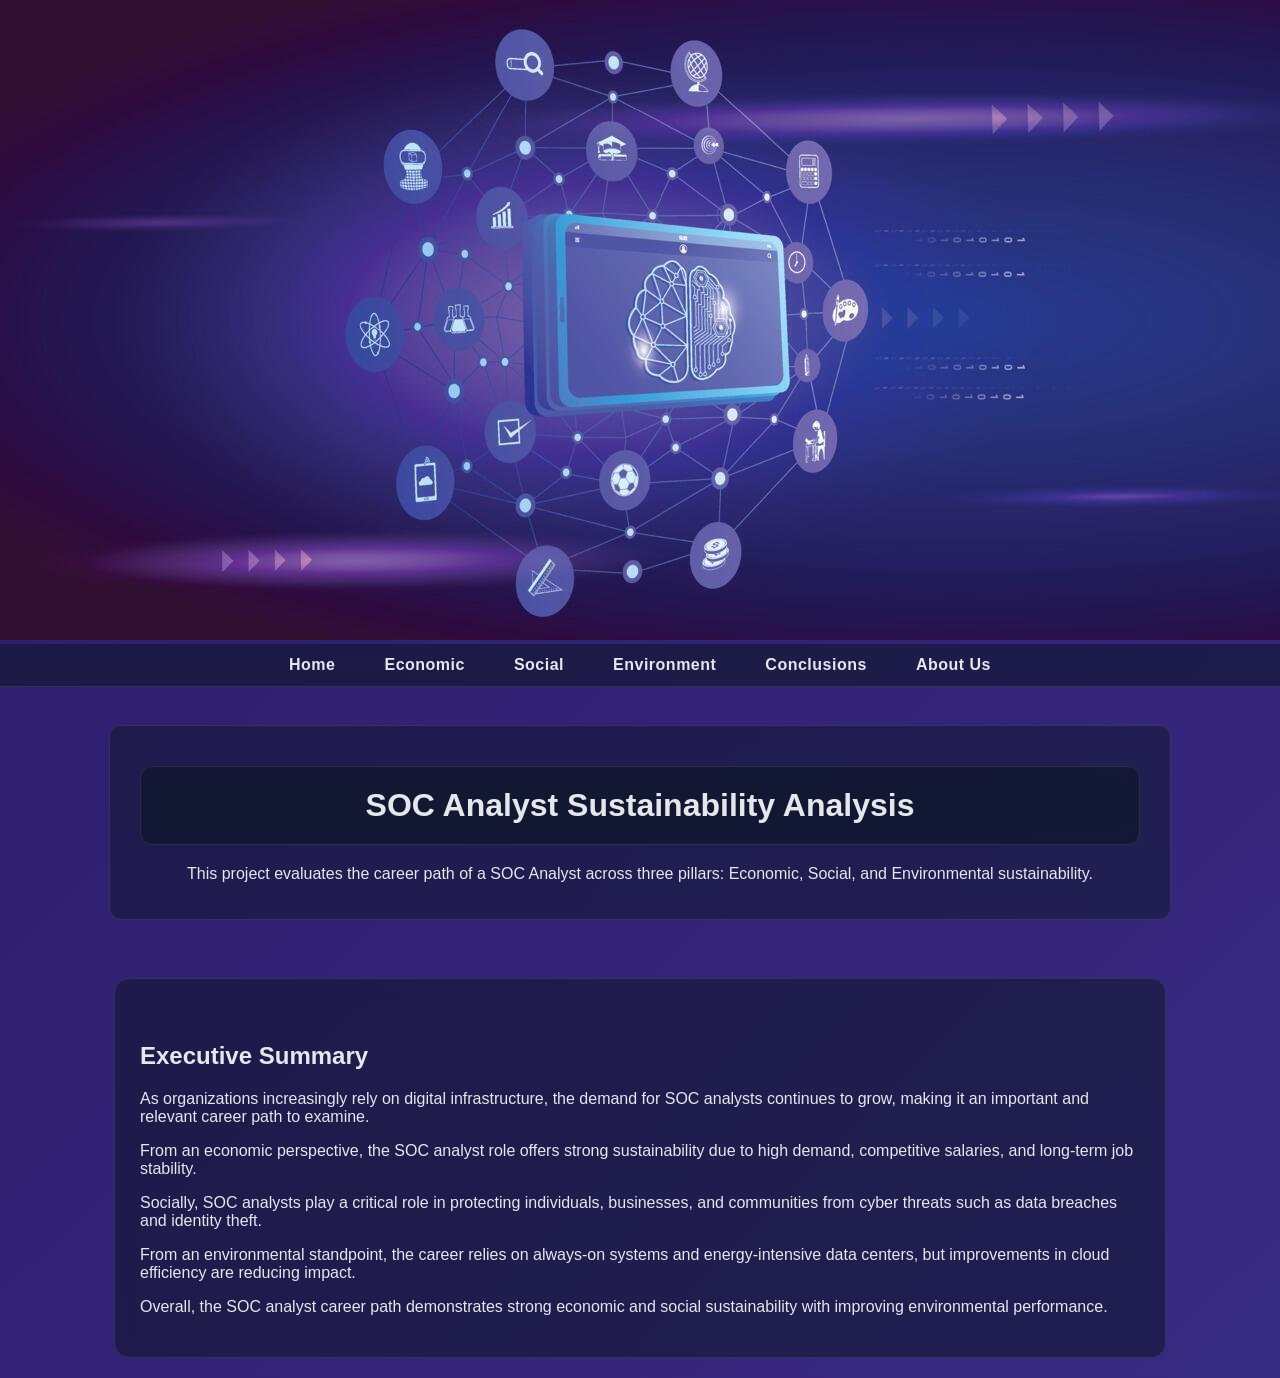
<file: index.html>
<!DOCTYPE html>
<html>
<head>
  <title>Home</title>
  <link rel="stylesheet" href="style.css">
</head>
  
<body>

  <div class="banner">
     <img src="TB3.jpg" alt="Cybersecurity theme image">

  </div>

  <nav>
    <ul>
      <li><a href="index.html">Home</a></li>
      <li><a href="economic.html">Economic</a></li>
      <li><a href="social.html">Social</a></li>
      <li><a href="environment.html">Environment</a></li>
      <li><a href="conclusions.html">Conclusions</a></li>
      <li><a href="about.html">About Us</a></li>
    </ul>
  </nav>
<br>
  <div class="page-header">
  <h1>SOC Analyst Sustainability Analysis</h1>
  <p>This project evaluates the career path of a SOC Analyst across three pillars: Economic, Social, and Environmental sustainability.</p>
</div>
  <br>
  
  <div class="content">
<br>
    <h2>Executive Summary</h2>

    <p>
      As organizations increasingly rely on digital infrastructure, the demand for SOC analysts continues to grow, making it an important and relevant career path to examine.
    </p>

    <p>
      From an economic perspective, the SOC analyst role offers strong sustainability due to high demand, competitive salaries, and long-term job stability.
    </p>

    <p>
      Socially, SOC analysts play a critical role in protecting individuals, businesses, and communities from cyber threats such as data breaches and identity theft.
    </p>

    <p>
      From an environmental standpoint, the career relies on always-on systems and energy-intensive data centers, but improvements in cloud efficiency are reducing impact.
    </p>

    <p>
      Overall, the SOC analyst career path demonstrates strong economic and social sustainability with improving environmental performance.
    </p>

  </div>

</body>
</html>
</file>
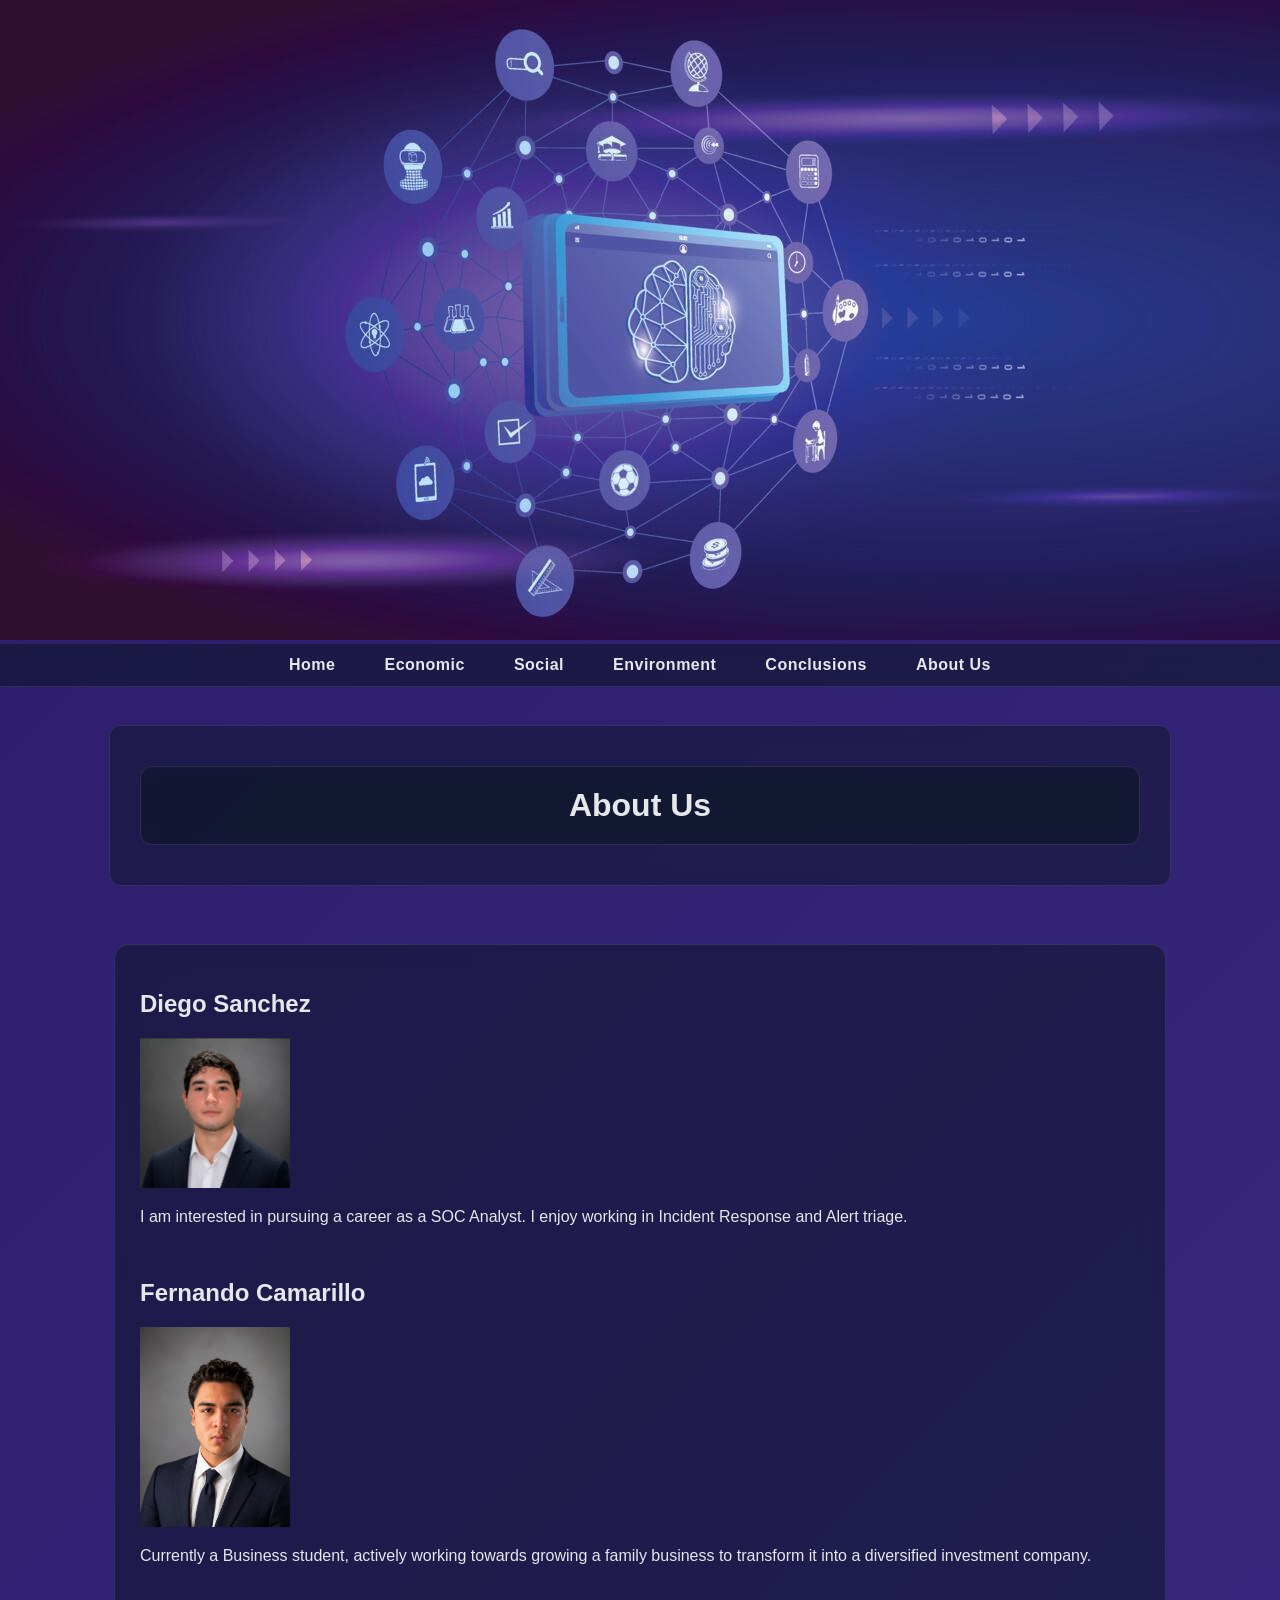
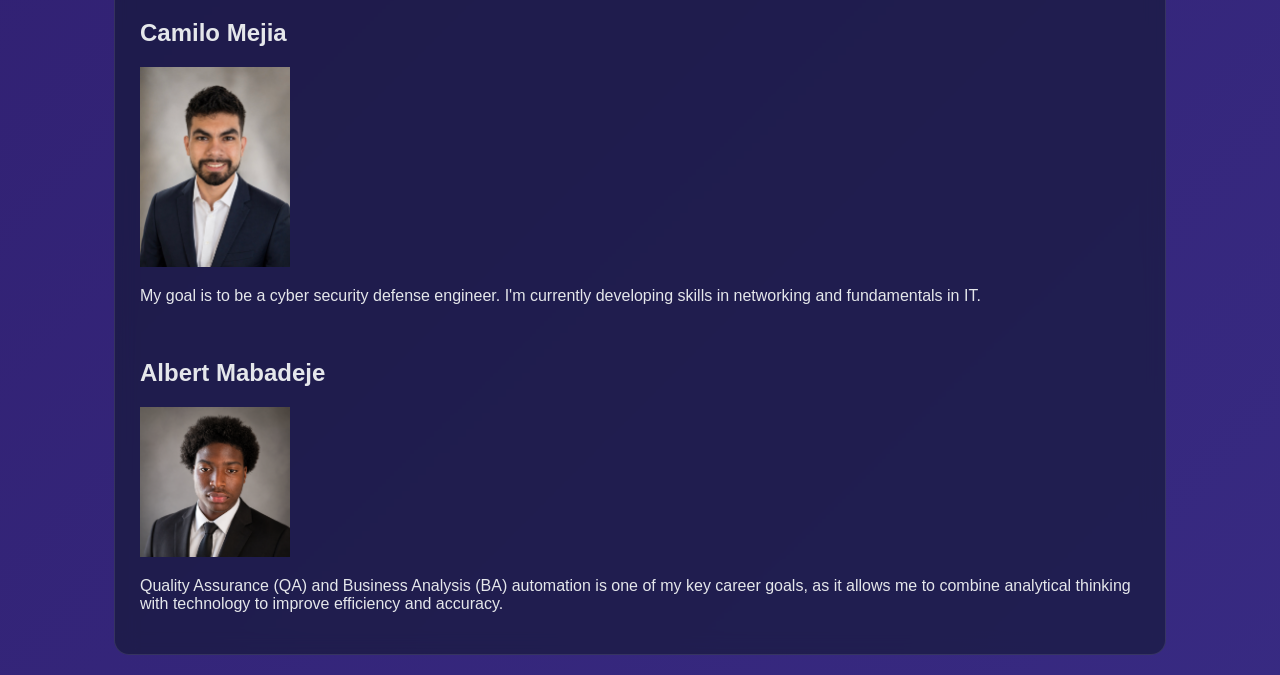
<file: about.html>
<!DOCTYPE html>
<html>
<head>
  <title>About Us</title>
  <link rel="stylesheet" href="style.css">
</head>

<body>

  <div class="banner">
     <img src="TB3.jpg" alt="Cybersecurity theme image">

  </div>
  
<nav>
  <ul>
    <li><a href="index.html">Home</a></li>
    <li><a href="economic.html">Economic</a></li>
    <li><a href="social.html">Social</a></li>
    <li><a href="environment.html">Environment</a></li>
    <li><a href="conclusions.html">Conclusions</a></li>
    <li><a href="about.html">About Us</a></li>
  </ul>
</nav>
 

<br>
<div class="page-header">
<h1>  About Us</h1>
</div>
  <br>

<div class="content">

<h2>Diego Sanchez</h2>
<img src="DSH.jpg" width="150">

<p>
I am interested in pursuing a career as a SOC Analyst. I enjoy working in Incident Response and Alert triage.
</p>

<br>

<h2>Fernando Camarillo</h2>
<img src="FCH.jpg" width="150">

<p>
Currently a Business student, actively working towards growing a family business to transform it into a diversified investment company.
</p>

<br>

<h2>Camilo Mejia</h2>
<img src="CMH.jpg" width="150">

<p>
My goal is to be a cyber security defense engineer. I'm currently developing skills in networking and fundamentals in IT.
</p>

<br>

<h2>Albert Mabadeje</h2>
<img src="AMH.png" width="150">

<p>
Quality Assurance (QA) and Business Analysis (BA) automation is one of my key career goals, as it allows me to combine analytical thinking with technology to improve efficiency and accuracy.
</p>

</div>

</body>
</html>
</file>
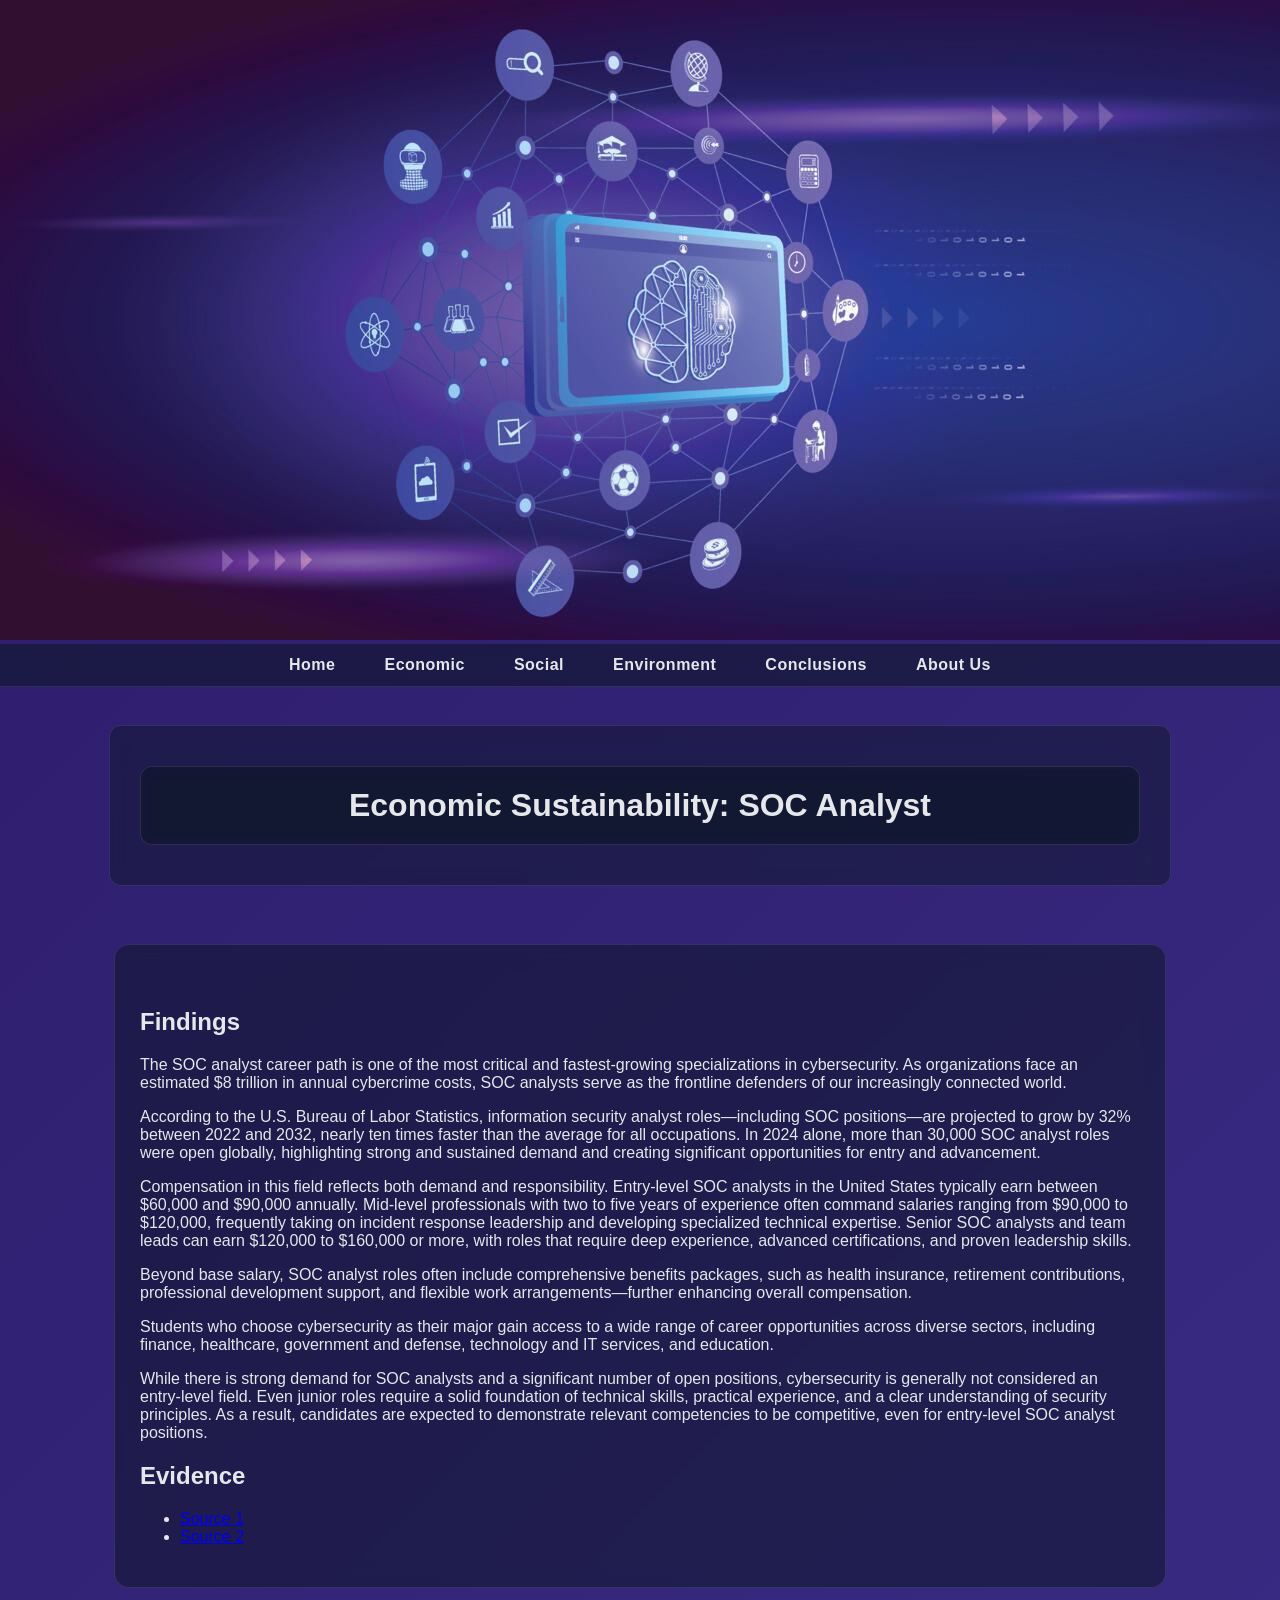
<file: economic.html>
<!DOCTYPE html>
<html>
<head>
  <title>Economic</title>
  <link rel="stylesheet" href="style.css">
</head>

<body>
  
   <div class="banner">
     <img src="TB3.jpg" alt="Cybersecurity theme image">
  </div>
  
<nav>
  <ul>
    <li><a href="index.html">Home</a></li>
    <li><a href="economic.html">Economic</a></li>
    <li><a href="social.html">Social</a></li>
    <li><a href="environment.html">Environment</a></li>
    <li><a href="conclusions.html">Conclusions</a></li>
    <li><a href="about.html">About Us</a></li>
  </ul>
</nav>


 <br>
<div class="page-header">
<h1>  Economic Sustainability: SOC Analyst</h1>
</div>
  <br>

  <div class="content">
<br>

<h2>Findings</h2>
<p>The SOC analyst career path is one of the most critical and fastest-growing specializations in cybersecurity. As organizations face an estimated $8 trillion in annual cybercrime costs, SOC analysts serve as the frontline defenders of our increasingly connected world.<p>
  
<p>According to the U.S. Bureau of Labor Statistics, information security analyst roles—including SOC positions—are projected to grow by 32% between 2022 and 2032, nearly ten times faster than the average for all occupations. In 2024 alone, more than 30,000 SOC analyst roles were open globally, highlighting strong and sustained demand and creating significant opportunities for entry and advancement.<p>
  
<p>Compensation in this field reflects both demand and responsibility. Entry-level SOC analysts in the United States typically earn between $60,000 and $90,000 annually. Mid-level professionals with two to five years of experience often command salaries ranging from $90,000 to $120,000, frequently taking on incident response leadership and developing specialized technical expertise. Senior SOC analysts and team leads can earn $120,000 to $160,000 or more, with roles that require deep experience, advanced certifications, and proven leadership skills.<p>
  
<p>Beyond base salary, SOC analyst roles often include comprehensive benefits packages, such as health insurance, retirement contributions, professional development support, and flexible work arrangements—further enhancing overall compensation.<p>
  
<p>Students who choose cybersecurity as their major gain access to a wide range of career opportunities across diverse sectors, including finance, healthcare, government and defense, technology and IT services, and education.<p>
  
<p>While there is strong demand for SOC analysts and a significant number of open positions, cybersecurity is generally not considered an entry-level field. Even junior roles require a solid foundation of technical skills, practical experience, and a clear understanding of security principles. As a result, candidates are expected to demonstrate relevant competencies to be competitive, even for entry-level SOC analyst positions.</p>

<h2>Evidence</h2>
<ul>
  <li><a href="https://intervalle-technologies.com/blog/soc-analyst-career-guide-skills-salary-progression/">Source 1</a></li>
  <li><a href="https://www.webasha.com/blog/where-are-soc-analysts-needed-most-top-industries-driving-demand-for-cybersecurity-talent">Source 2</a></li>
</ul>

  </div>

</body>
</html>
</file>
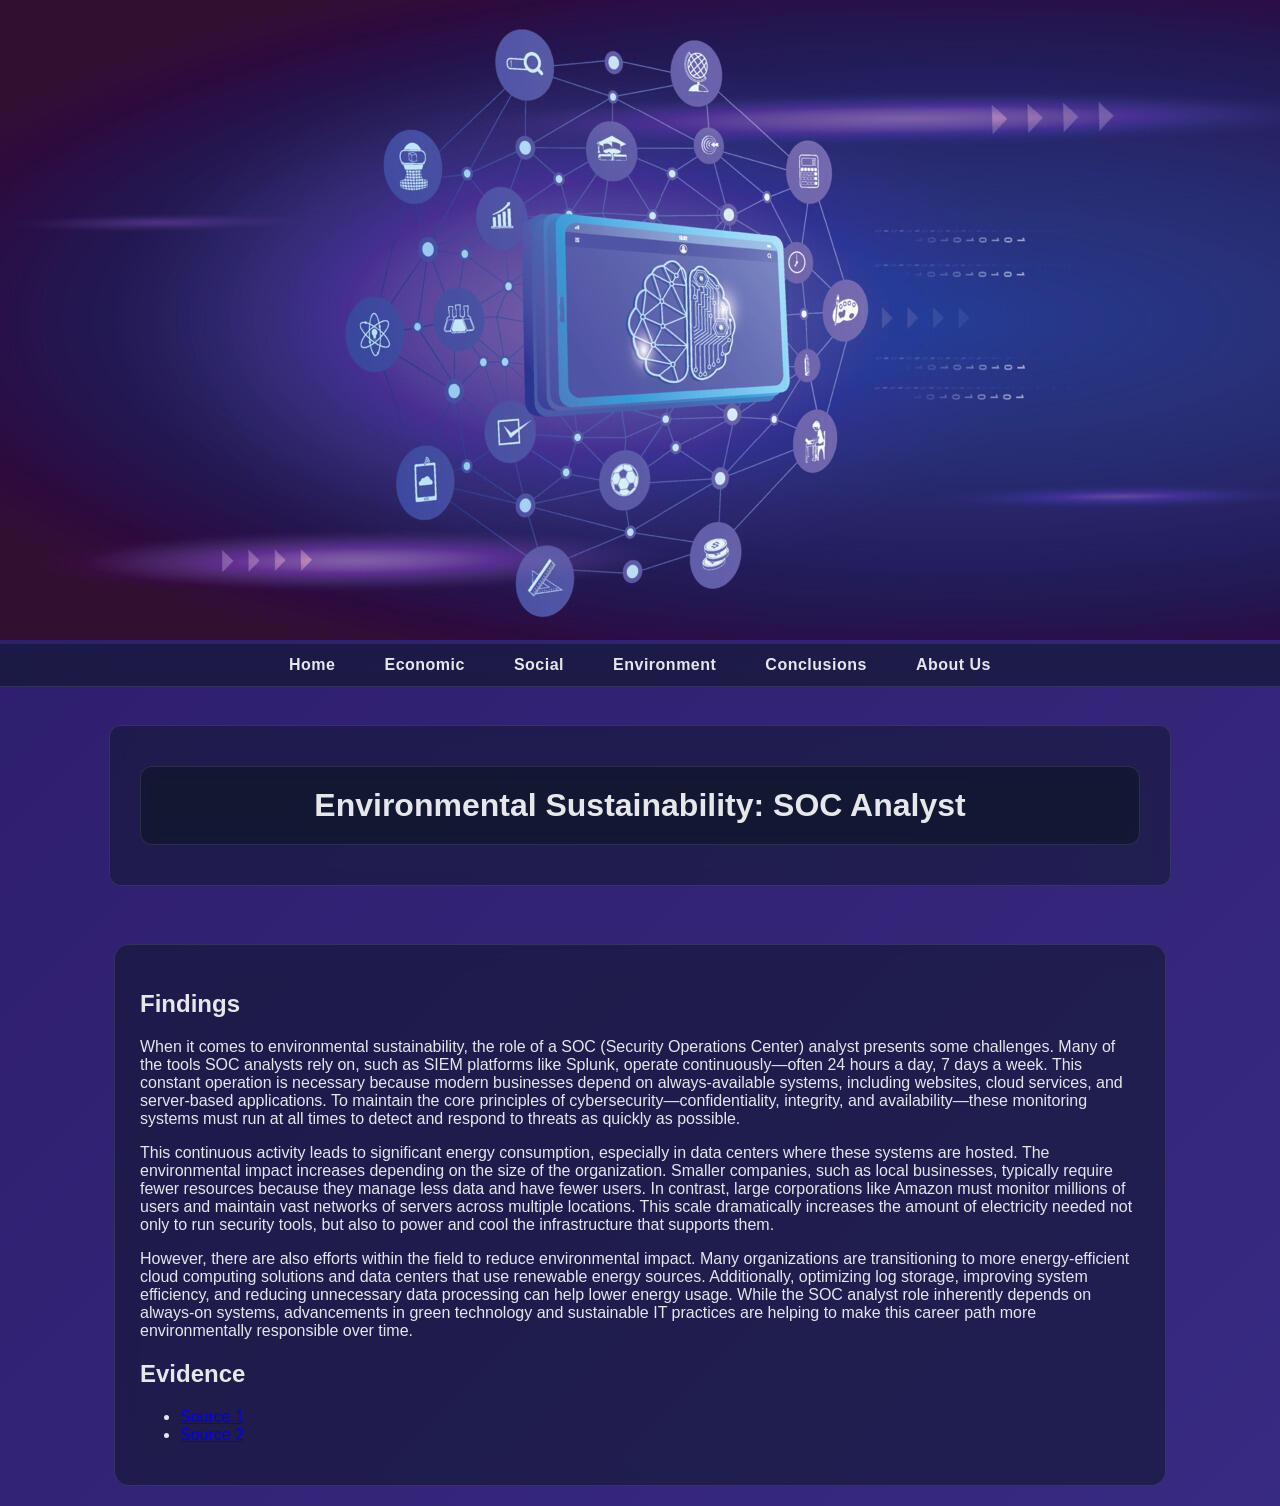
<file: environment.html>
<!DOCTYPE html>
<html>
<head>
  <title>Environment</title>
  <link rel="stylesheet" href="style.css">
</head>

<body>

  <div class="banner">
     <img src="TB3.jpg" alt="Cybersecurity theme image">

  </div>
  
<nav>
  <ul>
    <li><a href="index.html">Home</a></li>
    <li><a href="economic.html">Economic</a></li>
    <li><a href="social.html">Social</a></li>
    <li><a href="environment.html">Environment</a></li>
    <li><a href="conclusions.html">Conclusions</a></li>
    <li><a href="about.html">About Us</a></li>
  </ul>
</nav>


 <br>
<div class="page-header">
<h1>  Environmental Sustainability: SOC Analyst</h1>
</div>
<br>
  
<div class="content">
<h2>Findings</h2>
<p>When it comes to environmental sustainability, the role of a SOC (Security Operations Center) analyst presents some challenges. Many of the tools SOC analysts rely on, such as SIEM platforms like Splunk, operate continuously—often 24 hours a day, 7 days a week. This constant operation is necessary because modern businesses depend on always-available systems, including websites, cloud services, and server-based applications. To maintain the core principles of cybersecurity—confidentiality, integrity, and availability—these monitoring systems must run at all times to detect and respond to threats as quickly as possible.</p>

</p>This continuous activity leads to significant energy consumption, especially in data centers where these systems are hosted. The environmental impact increases depending on the size of the organization. Smaller companies, such as local businesses, typically require fewer resources because they manage less data and have fewer users. In contrast, large corporations like Amazon must monitor millions of users and maintain vast networks of servers across multiple locations. This scale dramatically increases the amount of electricity needed not only to run security tools, but also to power and cool the infrastructure that supports them.</p>

</p>However, there are also efforts within the field to reduce environmental impact. Many organizations are transitioning to more energy-efficient cloud computing solutions and data centers that use renewable energy sources. Additionally, optimizing log storage, improving system efficiency, and reducing unnecessary data processing can help lower energy usage. While the SOC analyst role inherently depends on always-on systems, advancements in green technology and sustainable IT practices are helping to make this career path more environmentally responsible over time.</p>

<h2>Evidence</h2>
<ul>
  <li><a href="https://sysracks.com/blog/how-many-servers-do-famous-companies-have/?srsltid=AfmBOoquUeJOUrxROIaHMCt-D6KTChZrDq_yJFjN_PO_42QItCoALXIq">Source 1</a></li>
  <li><a href="https://lifestyle.sustainability-directory.com/area/security-operations-centers/resource/8/">Source 2</a></li>
</ul>

</div>

</body>
</html>
</file>
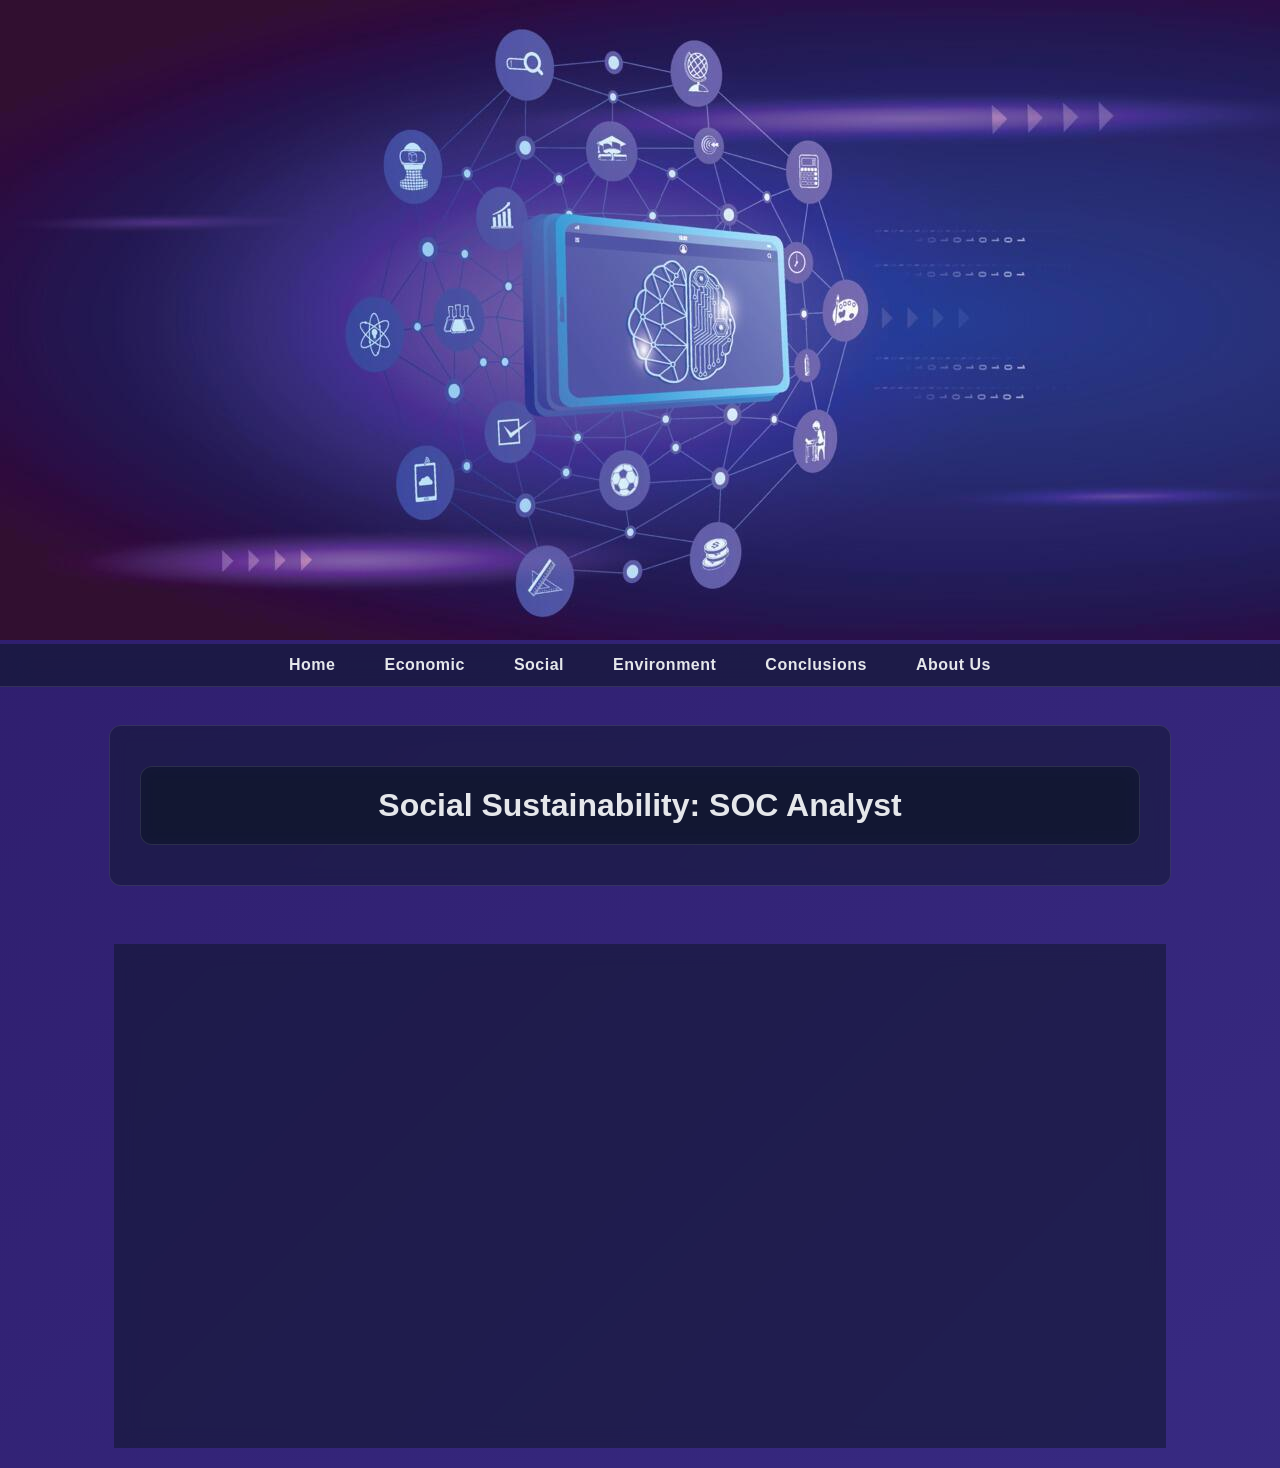
<file: social.html>
<!DOCTYPE html>
<html>
<head>
  <title>Social</title>
  <link rel="stylesheet" href="style.css">
</head>

<body>

  <div class="banner">
     <img src="TB3.jpg" alt="Cybersecurity theme image">

  </div>
  
<nav>
  <ul>
    <li><a href="index.html">Home</a></li>
    <li><a href="economic.html">Economic</a></li>
    <li><a href="social.html">Social</a></li>
    <li><a href="environment.html">Environment</a></li>
    <li><a href="conclusions.html">Conclusions</a></li>
    <li><a href="about.html">About Us</a></li>
  </ul>
</nav>


 <br>
<div class="page-header">
<h1>  Social Sustainability: SOC Analyst</h1>
</div>
<br>

<div class="content">
<h2>Findings</h2>
<p>While a SOC analyst role offers competitive pay and strong benefits, it also comes with significant challenges. The position often involves operating in a high-stakes environment where constant vigilance is required, stress levels can be elevated, and alert fatigue is a persistent concern. The repetitive nature of tasks such as alert triage and log analysis can further contribute to this strain.<p>
<p>As a result, some cybersecurity professionals choose alternative paths—such as Governance, Risk, and Compliance (GRC) or penetration testing—to pursue work that may offer more variety or a different pace. Success as a SOC analyst requires resilience, adaptability, and a strong self-driven mindset. Continuous learning is essential, including earning relevant certifications and developing skills through independent projects outside of regular working hours.<p>
<p>Work-life balance can be a challenge in this field, particularly given the demanding nature of the role. Despite being one of the most in-demand positions in cybersecurity, SOC analysts also face a relatively high risk of burnout due to the constant influx of alerts, repetitive workflows, and the critical importance of their responsibilities. These factors can, at times, impact both personal well-being and mental health.<p>
<p>While the SOC analyst path is a valuable and rewarding career option, it is not the only route within cybersecurity. Long-term success in this role depends on genuine interest, sustained dedication, and a clear understanding of the demands it entails.</p>

<h2>Evidence</h2>
<ul>
  <li><a href="https://www.prophetsecurity.ai/blog/top-soc-challenges-facing-secops-analysts-and-managers">Source 1</a></li>
  <li><a href="https://metana.io/blog/how-hard-is-it-to-be-a-soc-analyst-in-cybersecurity/">Source 2</a></li>
</ul>
  
</div>

</body>
</html>
</file>
<file: style.css>
body {
  font-family: Arial, sans-serif;
  margin: 0;
  padding: 0;

  background: linear-gradient(135deg,
    #2d1b69,
    #3b2f8a,
    #0f766e,
    #06b6d4
  );

  background-size: 400% 400%;
  animation: gradientShift 12s ease infinite;

  color: #e5e7eb;
}

@keyframes gradientShift {
  0% { background-position: 0% 50%; }
  50% { background-position: 100% 50%; }
  100% { background-position: 0% 50%; }
}

nav {
  position: sticky;
  top: 0;
  z-index: 1000;

  background: rgba(15, 23, 42, 0.6);
  backdrop-filter: blur(12px);

  border-bottom: 1px solid rgba(255, 255, 255, 0.1);
}

nav ul {
  list-style: none;
  margin: 0;
  padding: 12px 20px;

  display: flex;
  justify-content: center;
  gap: 25px;
}

nav a {
  text-decoration: none;
  color: #e5e7eb;
  font-weight: 600;
  letter-spacing: 0.5px;

  padding: 8px 12px;
  border-radius: 8px;

  transition: all 0.3s ease;
}


nav a:hover {
  background: linear-gradient(135deg, #06b6d4, #3b2f8a);
  color: white;
  transform: translateY(-2px);
  box-shadow: 0 4px 15px rgba(6, 182, 212, 0.3);
}


nav a:active {
  transform: scale(0.95);
}

h1 {
  display: block;              
  max-width: 1000px;
  margin: 20px auto;
  padding: 20px 30px;

  background: rgba(15, 23, 42, 0.5);
  backdrop-filter: blur(8px);

  border-radius: 12px;
  border: 1px solid rgba(255, 255, 255, 0.1);

  text-align: center;          
}

.page-header {
  max-width: 1000px;
  margin: 20px auto;
  padding: 20px 30px;

  background: rgba(15, 23, 42, 0.5);
  backdrop-filter: blur(8px);

  border-radius: 12px;
  border: 1px solid rgba(255, 255, 255, 0.1);

  text-align: center;
}

.content {
  max-width: 1000px;
  margin: 20px auto;
  padding: 25px;

  background: rgba(15, 23, 42, 0.55);
  backdrop-filter: blur(10px);

  border-radius: 15px;
  border: 1px solid rgba(255, 255, 255, 0.1);
}
</file>
